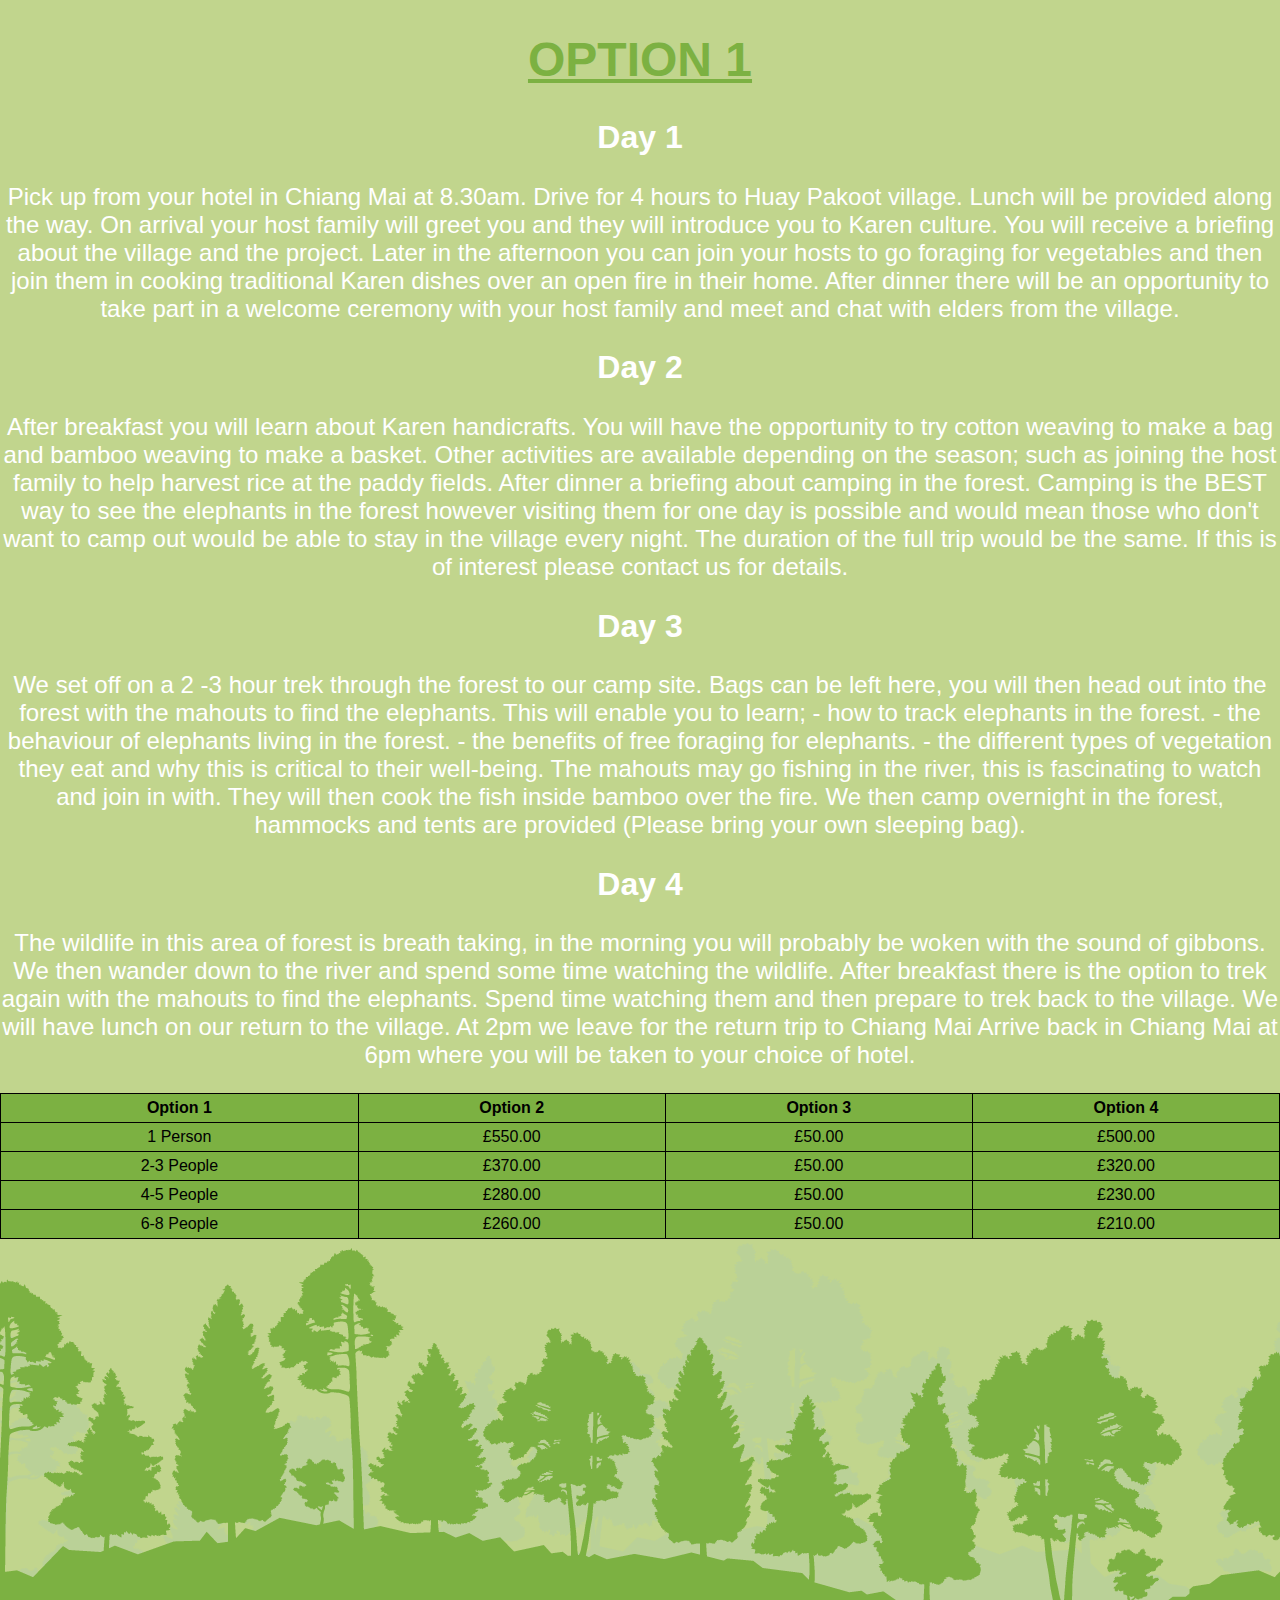
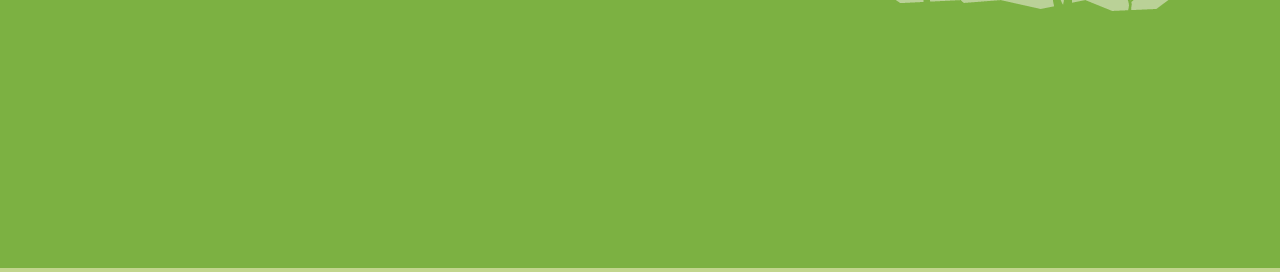
<file: Jacob Work Experience/option 1.html>
<!DOCTYPE html>
<html lang="en" xml:lang="en">
<head>
    <meta http-equiv="Content-Type" content="text/html; charset=utf-8" />

    <meta name="robots" content="index,follow" />
	
	<meta name="description" content="" />
    <meta name="keywords" content="" />
	<meta name="author" content="" />
    <meta name="viewport" content="width=device-width, initial-scale=1,maximum-scale=1,user-scalable=no" />



    <meta name="apple-mobile-web-app-status-bar-style" content="black" />

    <title></title>

 
	<link rel="stylesheet" href="option1.css" />




</head>
<body class="body">

<h1 id="option">OPTION 1</h1>

<h2 class="day">Day 1</h2> 
	<p class="desc">
	Pick up from your hotel in Chiang Mai at 8.30am. 
	Drive for 4 hours to Huay Pakoot village. Lunch will be provided along the way. 
	On arrival your host family will greet you and they will introduce you to Karen culture.
	You will receive a briefing about the village and the project. 
	Later in the afternoon you can join your hosts to go foraging for vegetables and then join them in cooking traditional Karen dishes over an open fire in their home. 
	After dinner there will be an opportunity to take part in a welcome ceremony with your host family and meet and chat with elders from the village.
    </p>

<h2 class="day">Day 2</h2>
	<p class="desc">
	After breakfast you will learn about Karen handicrafts. You will have the opportunity to try cotton weaving to make a bag and bamboo weaving to make a basket.
	Other activities are available depending on the season; such as joining the host family to help harvest rice at the paddy fields. 
	After dinner a briefing about camping in the forest.
	Camping is the BEST way to see the elephants in the forest however visiting them for one day is possible and would mean those who don't want to camp out would be able to stay in the village every night. The duration of the full trip would be the same. If this is of interest please contact us for details.
	</p>

<h2 class="day">Day 3</h2> 
	<p class="desc">
	We set off on a 2 -3 hour trek through the forest to our camp site. Bags can be left here, you will then head out into the forest with the mahouts to find the elephants. This will enable you to learn; -   how to track elephants in the forest. -    the behaviour of elephants living in the forest. -   the benefits of free foraging for elephants. -   the different types of vegetation they eat and why this is critical to their well-being. 
	The mahouts may go fishing in the river, this is fascinating to watch and join in with. They will then cook the fish inside bamboo over the fire.
	We then camp overnight in the forest, hammocks and tents are provided (Please bring your own sleeping bag).
	</p> 

<h2 class="day"> Day 4 </h2>
	<p class="desc">
	The wildlife in this area of forest is breath taking, in the morning you will probably be woken with the sound of gibbons. We then wander down to the river and spend some time watching the wildlife.
	After breakfast there is the option to trek again with the mahouts to find the elephants. Spend time watching them and then prepare to trek back to the village.
	We will have lunch on our return to the village.
	At 2pm we leave for the return trip to Chiang Mai
	Arrive back in Chiang Mai at 6pm where you will be taken to your choice of hotel.
	</p>
	
	
<table id="t01">
	<thead>
	<tr>
		<th>Option 1</th>
		<th>Option 2</th>
		<th>Option 3</th>
		<th>Option 4</th>
	</tr>
	</thead>
	<tbody>
  <tr>
    <td>1 Person</td>
    <td>£550.00</td>
    <td>£50.00</td>
	<td>£500.00</td>
  </tr>
  <tr>
    <td>2-3 People</td>
    <td>£370.00</td>
    <td>£50.00</td>
	<td>£320.00</td>
  </tr>
  <tr>
    <td>4-5 People</td>
    <td>£280.00</td>
    <td>£50.00</td>
	<td>£230.00</td>
  </tr>
  <tr>
    <td>6-8 People</td>
    <td>£260.00</td>
    <td>£50.00</td>
	<td>£210.00</td>
  </tr>
	</tbody>
</table>	

<div class="footer">
<img src="Forest_Footer.png">
</div>




</body>
</html>
</file>
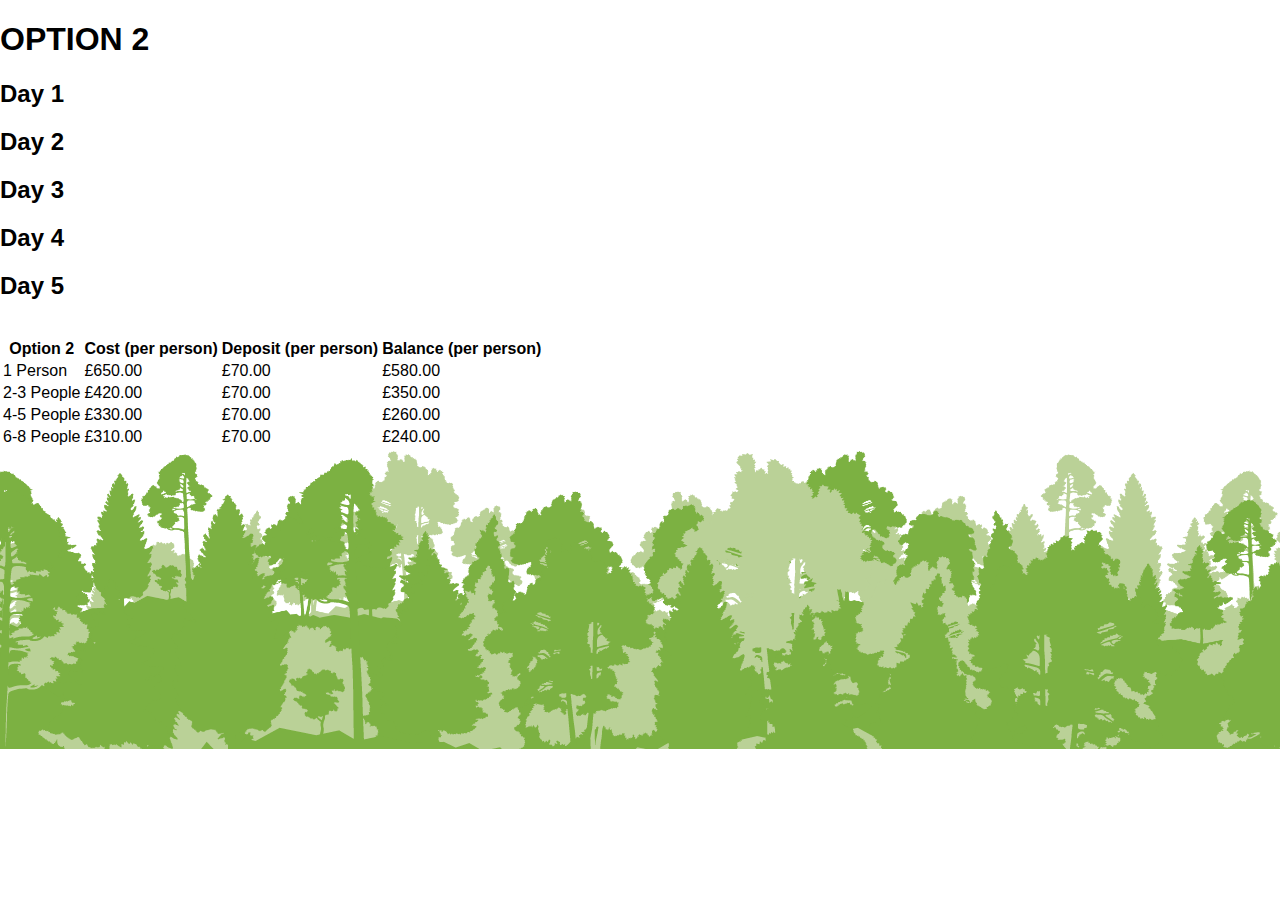
<file: Jacob Work Experience/option2.html>
<!DOCTYPE html>
<html lang="en" xml:lang="en">
<head>
    <meta http-equiv="Content-Type" content="text/html; charset=utf-8" />

    <meta name="robots" content="index,follow" />
	
	<meta name="description" content="" />
    <meta name="keywords" content="" />
	<meta name="author" content="" />
    <meta name="viewport" content="width=device-width, initial-scale=1,maximum-scale=1,user-scalable=no" />



    <meta name="apple-mobile-web-app-status-bar-style" content="black" />

    <title></title>

 
	<link rel="stylesheet" href="main.css" />




</head>
<body class="body">

<h1 id="option">OPTION 2</h1>

<h2 class="day">Day 1</h2> 

<h2 class="day">Day 2</h2>

<h2 class="day">Day 3</h2> 

<h2 class="day"> Day 4 </h2>

<h2 class="day"> Day 5 </h2>

<table id="t01">
  <tr>
    <th>Option 2</th>
    <th>Cost (per person)</th>
    <th>Deposit (per person)</th>
	<th>Balance (per person)</th>
  </tr>
  <tr>
    <td>1 Person</td>
    <td>£650.00</td>
    <td>£70.00</td>
	<td>£580.00</td>
  </tr>
  <tr>
    <td>2-3 People</td>
    <td>£420.00</td>
    <td>£70.00</td>
	<td>£350.00</td>
  </tr>
  <tr>
    <td>4-5 People</td>
    <td>£330.00</td>
    <td>£70.00</td>
	<td>£260.00</td>
  </tr>
  <tr>
    <td>6-8 People</td>
    <td>£310.00</td>
    <td>£70.00</td>
	<td>£240.00</td>
  </tr>
</table>	

<div class="footer">
<img src="Forest_Footer.png">
</div>


</body>
</html>
</file>
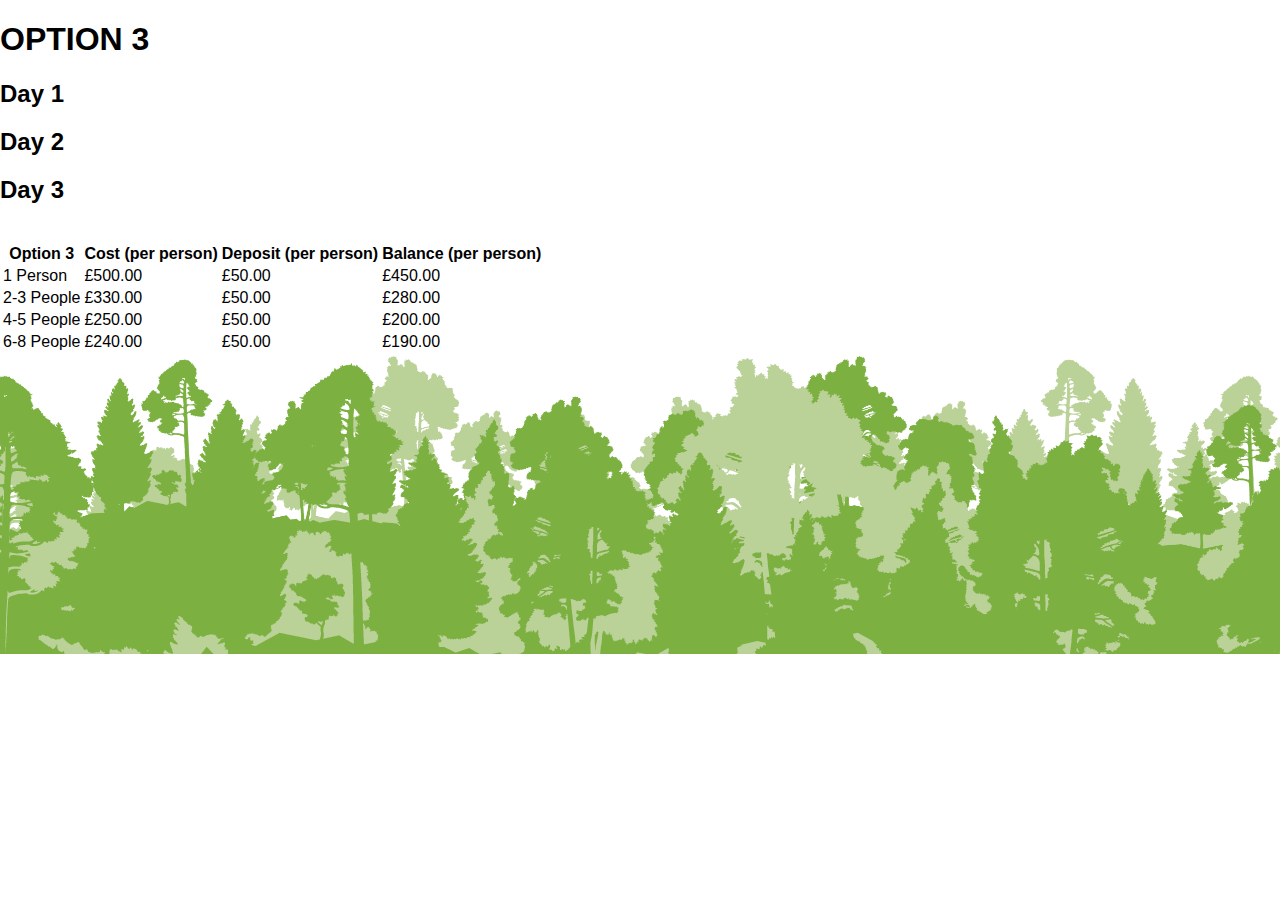
<file: Jacob Work Experience/option3.html>
<!DOCTYPE html>
<html lang="en" xml:lang="en">
<head>
    <meta http-equiv="Content-Type" content="text/html; charset=utf-8" />

    <meta name="robots" content="index,follow" />
	
	<meta name="description" content="" />
    <meta name="keywords" content="" />
	<meta name="author" content="" />
    <meta name="viewport" content="width=device-width, initial-scale=1,maximum-scale=1,user-scalable=no" />



    <meta name="apple-mobile-web-app-status-bar-style" content="black" />

    <title></title>

 
	<link rel="stylesheet" href="main.css" />




</head>
<body class="body">

<h1 id="option">OPTION 3</h1>

<h2 class="day">Day 1</h2> 


<h2 class="day">Day 2</h2>


<h2 class="day">Day 3</h2> 
	
<table id="t01">
  <tr>
    <th>Option 3</th>
    <th>Cost (per person)</th>
    <th>Deposit (per person)</th>
	<th>Balance (per person)</th>
  </tr>
  <tr>
    <td>1 Person</td>
    <td>£500.00</td>
    <td>£50.00</td>
	<td>£450.00</td>
  </tr>
  <tr>
    <td>2-3 People</td>
    <td>£330.00</td>
    <td>£50.00</td>
	<td>£280.00</td>
  </tr>
  <tr>
    <td>4-5 People</td>
    <td>£250.00</td>
    <td>£50.00</td>
	<td>£200.00</td>
  </tr>
  <tr>
    <td>6-8 People</td>
    <td>£240.00</td>
    <td>£50.00</td>
	<td>£190.00</td>
  </tr>
</table>	

<div class="footer">
<img src="Forest_Footer.png">
</div>


</body>
</html>
</file>
<file: Jacob Work Experience/option1.css>
.body{
	font-family:Arial, Helvetica, sans-serif;
	background-color:#c1d58d;
	margin-top:0px;
	margin-left:0px;
	margin-bottom:0px;
	margin-right:0px;
}
#option{
	color:rgb(124,177,66);
	text-align:center;
	font-size:300%;
	text-decoration:underline;
}
.day{
	text-align:center;
	font-size:200%;
	color:white;
}
.desc{
	font-size:150%;
	text-align:center;
	color:white
}
.footer{
	width:100%;
	background-color:#c1d58d;
	background-position:bottom-center;
	background-size:cover;
	overflow:auto;
	position:bottom-center, fixed; 
}
table, th, td {
    border: 1px solid black;
    border-collapse: collapse;
}
th, td {
    padding: 5px;
    text-align: center;
}
#t01 {
    width: 100%;
    background-color:rgb(124,177,66);
}
</file>
<file: Jacob Work Experience/main.css>
*{box-sizing:border-box;}
.body{
	margin:0;
	font-family:'PT Sans', sans-serif;
	
}
.clear{
  clear: both;

}
.logo{
	position:absolute;
    top:50%;
	left:50%;
	margin-left:-300px;
	margin-top:-80.10px;
	width:600px
	
}
.cutive{
	font-family: 'Cutive', serif;
	font-size:120%;

}
.header{
	height:890vh;
	height:100vh;
	width:100%;
}

.information{
	
	width:100%;
	background-color:white;
	padding: 2em 0;
	color:rgb(124,177,66);
	
}
.contentWidth{
	 padding:1em;
	 margin: 0 auto;
	 width:100%;
	 max-width:960px;
	 
}
.col-half{
	width:50%;
	float:left;
}
.tiles{
	width:100%;
	
	color:white

	
	
}
.tilethirds{
	width:33.33%;
	float:left;
	text-align:center;
	padding:0.5em 0.75em 3em;
	background-size: cover;
    background-repeat: no-repeat;
    background-position: center;
}
	.tilethirds img{
		width:100%;
	}
.tiletext{
	
	position:center;
	text-align:center;
	
	
}
.tiletext_2{
	font-family: 'Cutive', serif;
	font-size: 110%;
	text-align:center;
	
}
.button{
	
	font-size:130%;
	position:relative;
	border: solid #5b8230;
	background:#5b8230; 
	padding:0.25em 1em;
}
.about{
	width:100%;
	padding:2em 0;
	background-color:white;
	color:rgb(124,177,66);
	
}
.col-half2{
	width:50%;
	float:left;
	color:rgb(124,177,66);

}
	.colhalf_picture{
		text-align:right;
	}
#aboutWahouts{
	text-decoration: underline;
	text-align:center;
	color:rgb(124,177,66);
	font-family: 'Cutive', serif;
	font-size:130%
	
}
.aboutText{
	font-family: 'Cutive', serif;
	font-size:90%;
	}
.gallery{
	width:100%;
	float:left;
    margin:0;

}
#galText{
	color:white;
	font-size:250%;
	text-align:center;
	background:rgb(124,177,66) center no-repeat;
    background-size: cover;
	margin:0;
	font-family: 'Cutive', serif;
	padding:1em 0 1em;
    letter-spacing: 10px;	
	}

.galleryPics{
	line-height:0px;
    display:inline-block;
	width:25%;
	float:left
	}

	
	.galleryPics img{
		width:100%;
	}
.social-link{
	display:inline-block;
	padding:6em;
	width:100%;
	text-align:center;
	
	}
	.social-link img{max-width:600px;}
	.facebook{
		background:#4286f4;
	}
	.twitter{
		background:#00aced;
	}
	
	.parallax-window{
		width:100%;
		min-height:400px
	}
	
.footer{
	height:300px;
	width:100%;
	background-color:white;
	background-position:top center;
	background-size:cover;
	overflow:auto;
	background-image:url("Forest_Footer.png")
}
</file>
